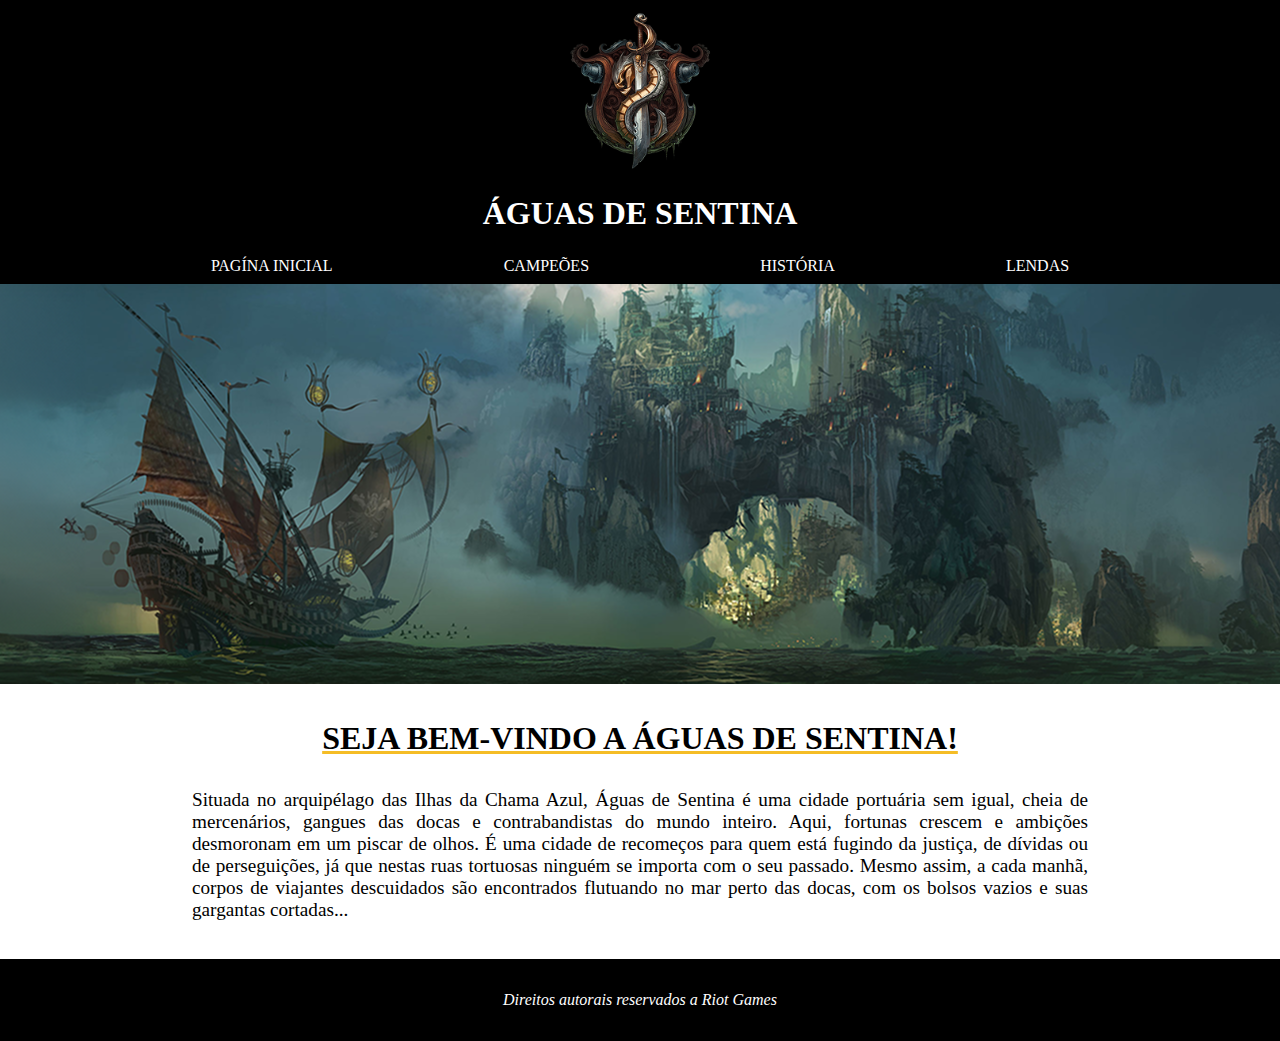
<file: index.html>
<!DOCTYPE html>
<html>
    <head>
        <meta charset="UTF-8">
        <meta http-equiv="X-UA-Compatible" content="IF-edge">
        <meta name="viewport" content="width=device=width, initial scale=1.0">
        <link rel="stylesheet" href="main.css">
        <title>Águas de Sentina</title>
    </head>

    <body>
        <header>
            <h2><a href="index.html"><img src="images/logo 1 1.svg" alt="logo" class="logo"></a></h2>
            <h1 class="titulo"><a href="index.html">ÁGUAS DE SENTINA</a></h1>
            <nav>
                <ul class="paginas">
                    <li><a href="index.html">PAGÍNA INICIAL</a></li>
                    <li><a href="campeoes.html">CAMPEÕES</a></li>
                    <li><a href="historia.html">HISTÓRIA</a></li>
                    <li><a href="lendas.html">LENDAS</a></li>
                </ul>
            </nav>
        </header>

        <main>
            <figure><img src="images/Regiões-aguas-de-sentina 1.png" alt="destaque" class="destaque"></figure>
            <h1 class="sinopse">SEJA BEM-VINDO A ÁGUAS DE SENTINA!</h1>
            <p>Situada no arquipélago das Ilhas da Chama Azul, Águas de Sentina é uma cidade portuária sem igual, cheia de mercenários, gangues das docas e contrabandistas do mundo inteiro. Aqui, fortunas crescem e ambições desmoronam em um piscar de olhos. É uma cidade de recomeços para quem está fugindo da justiça, de dívidas ou de perseguições, já que nestas ruas tortuosas ninguém se importa com o seu passado. Mesmo assim, a cada manhã, corpos de viajantes descuidados são encontrados flutuando no mar perto das docas, com os bolsos vazios e suas gargantas cortadas...</p>
        </main>

        <footer>
            <address>Direitos autorais reservados a Riot Games</address>
        </footer>
    </body>
</html>
</file>
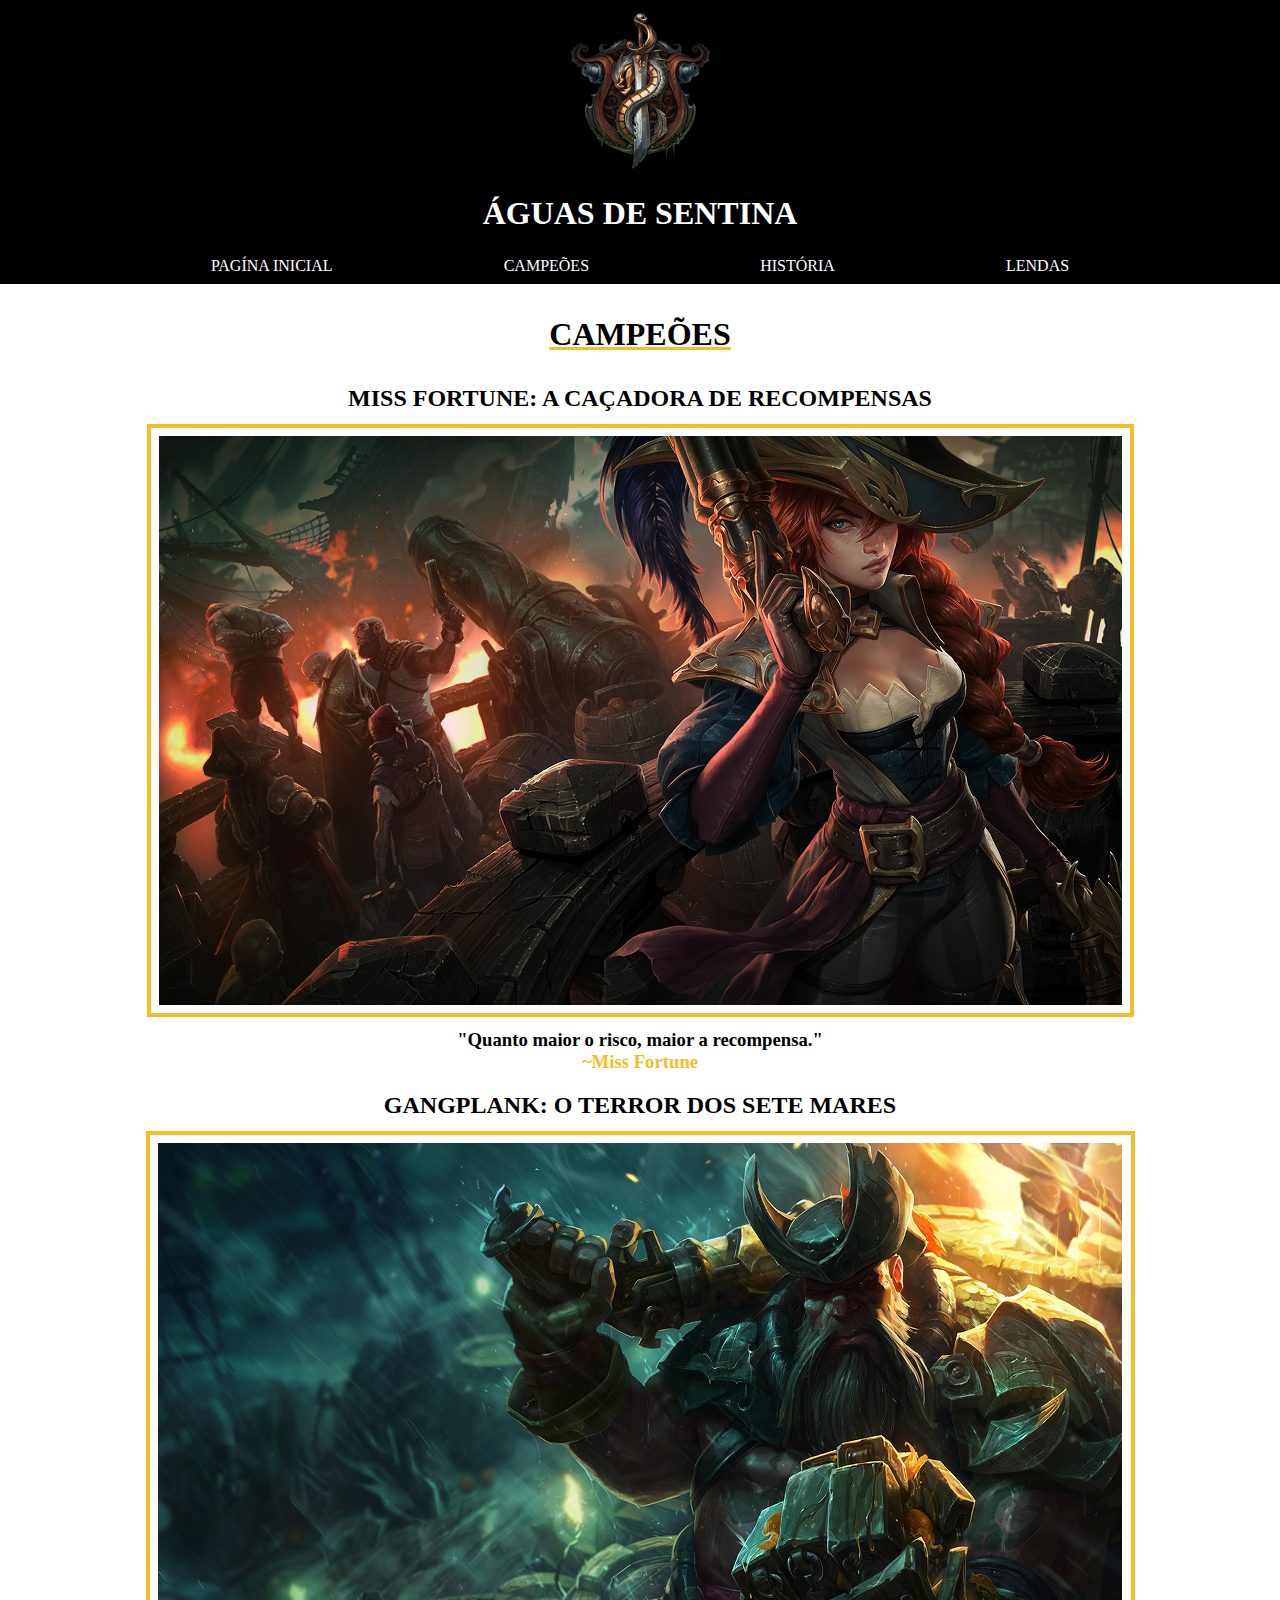
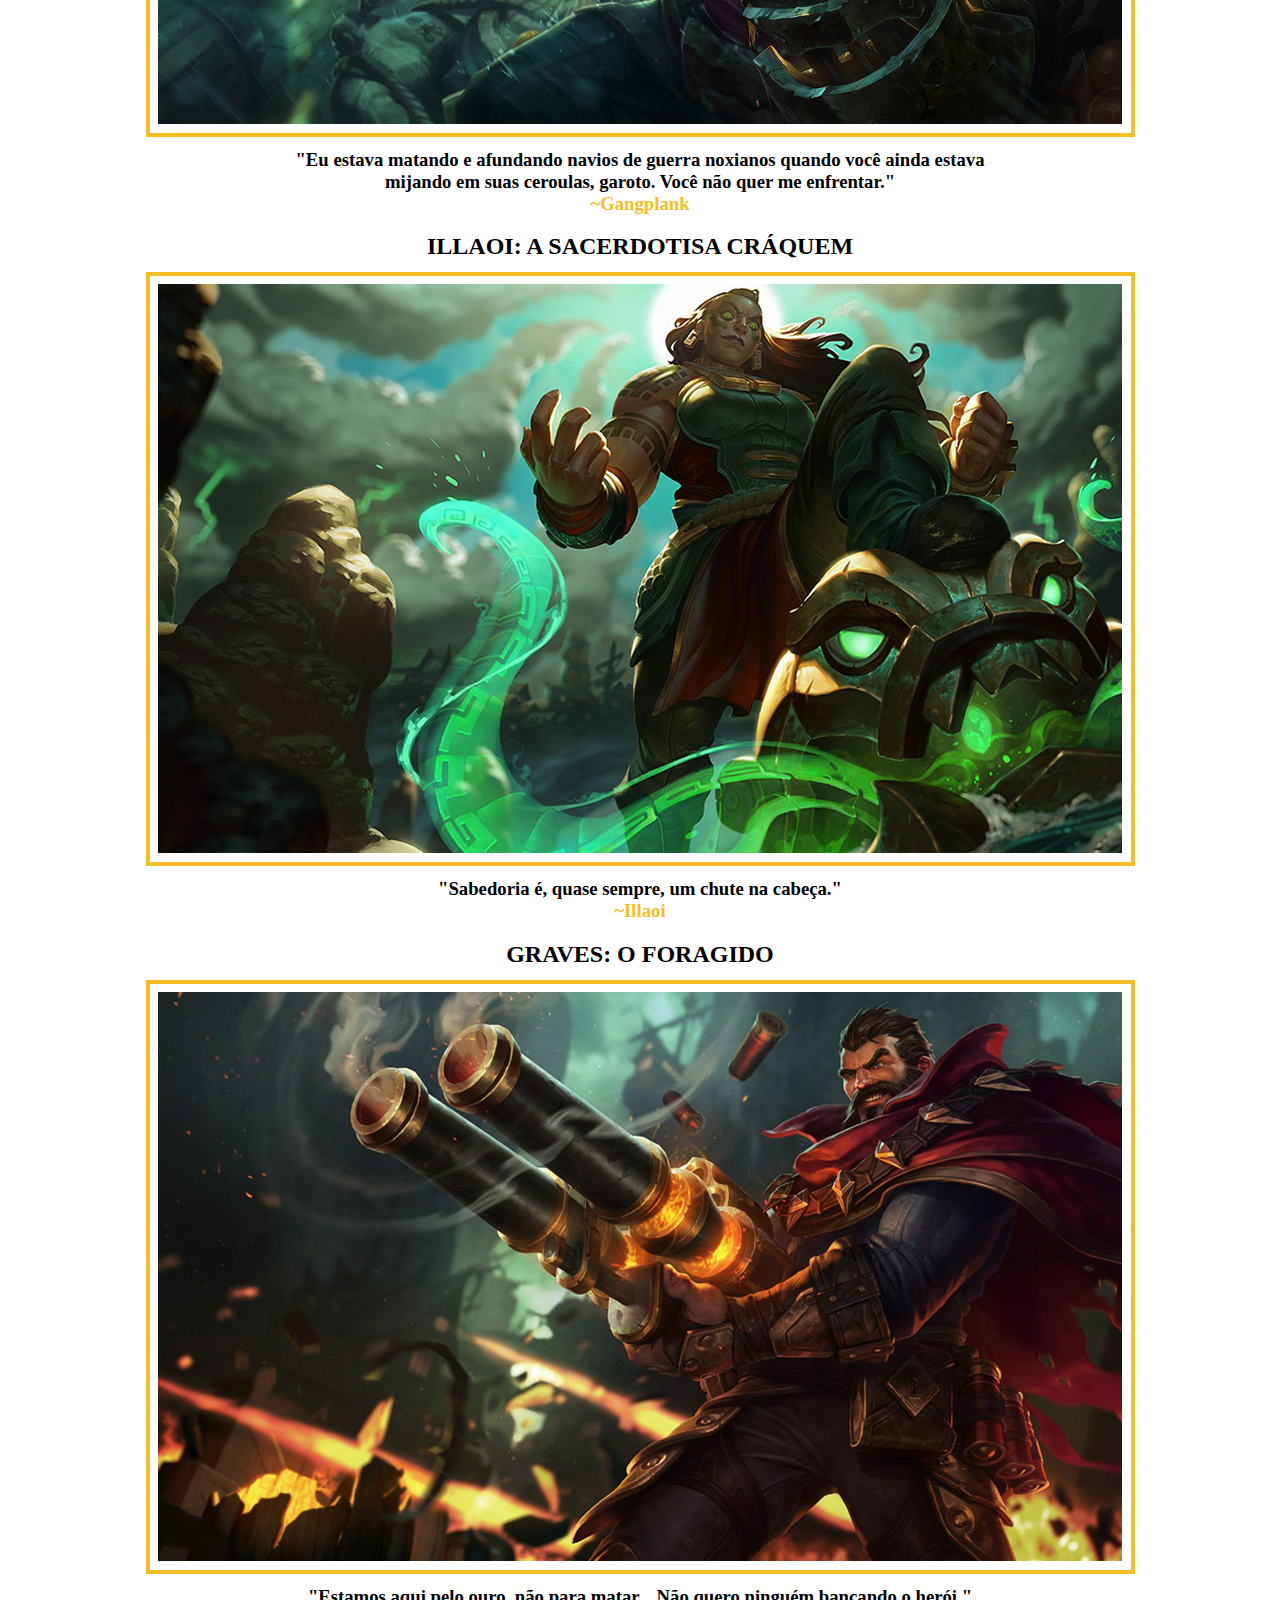
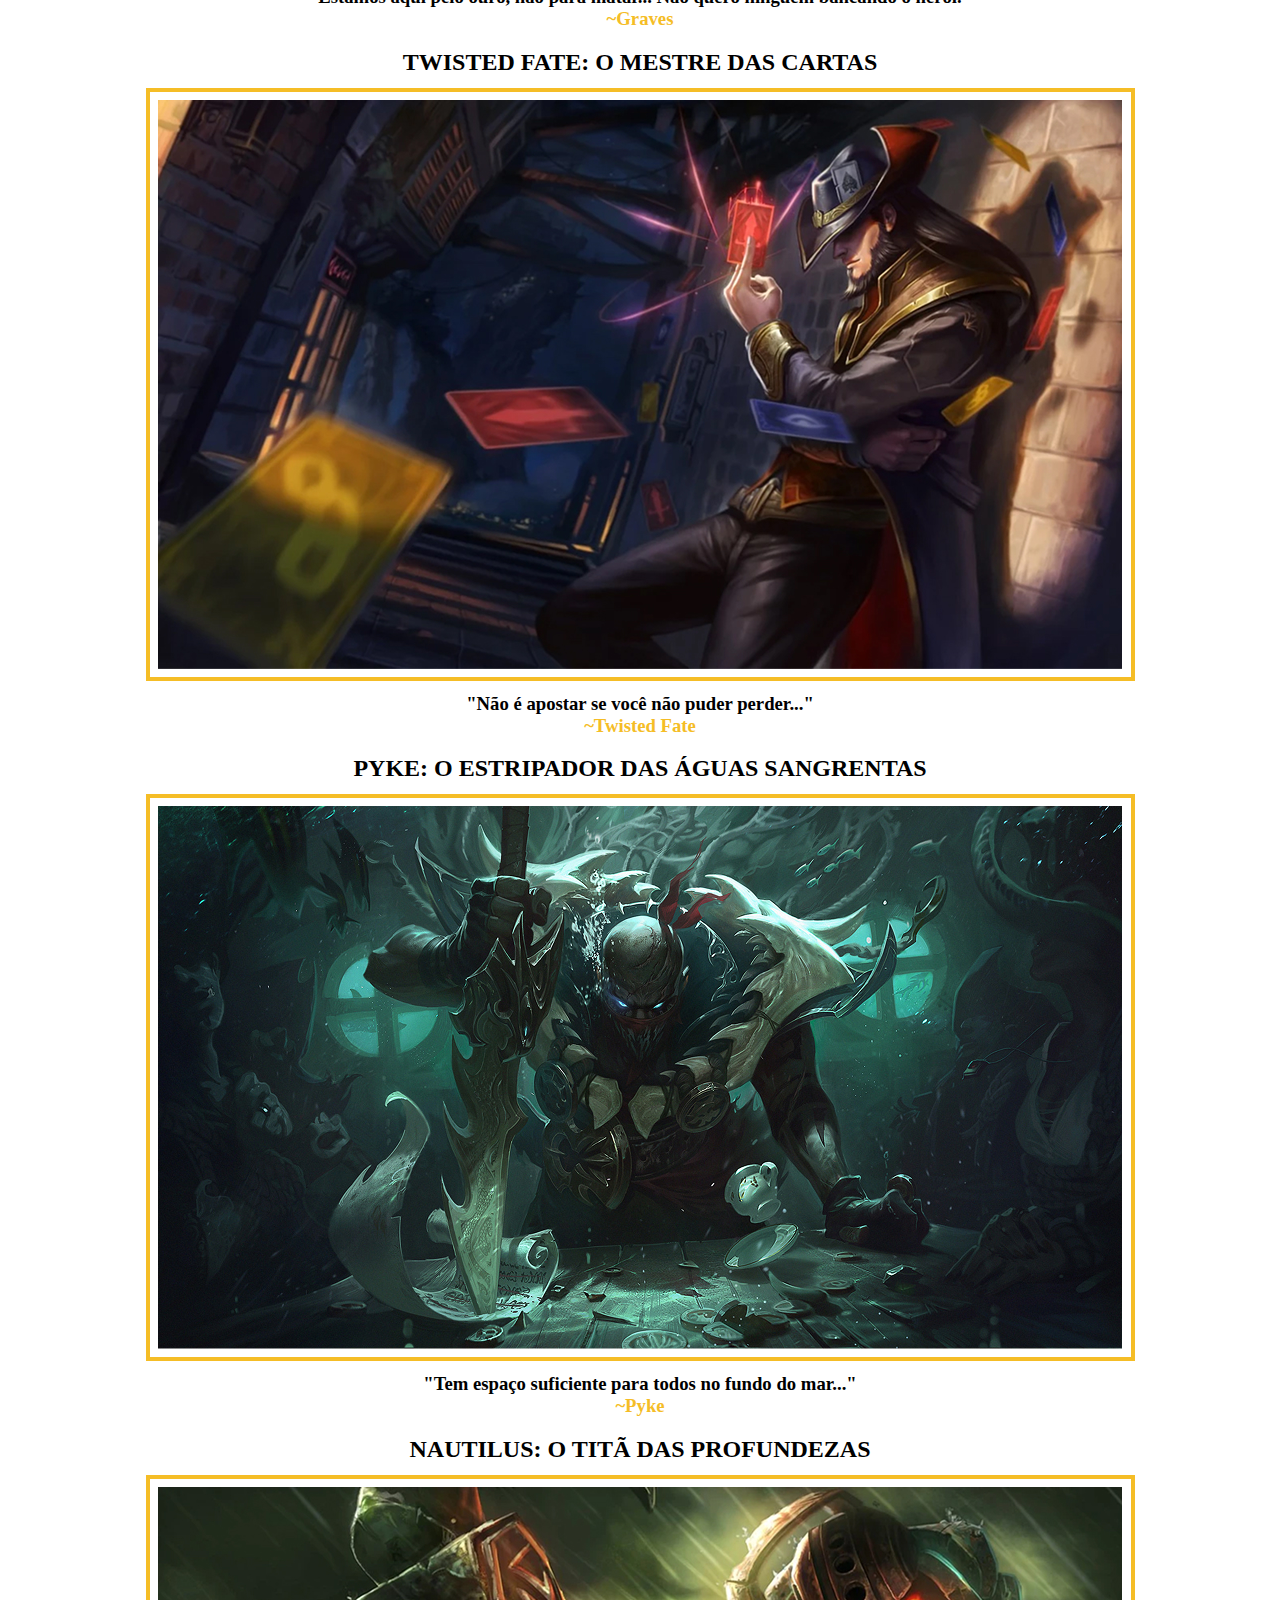
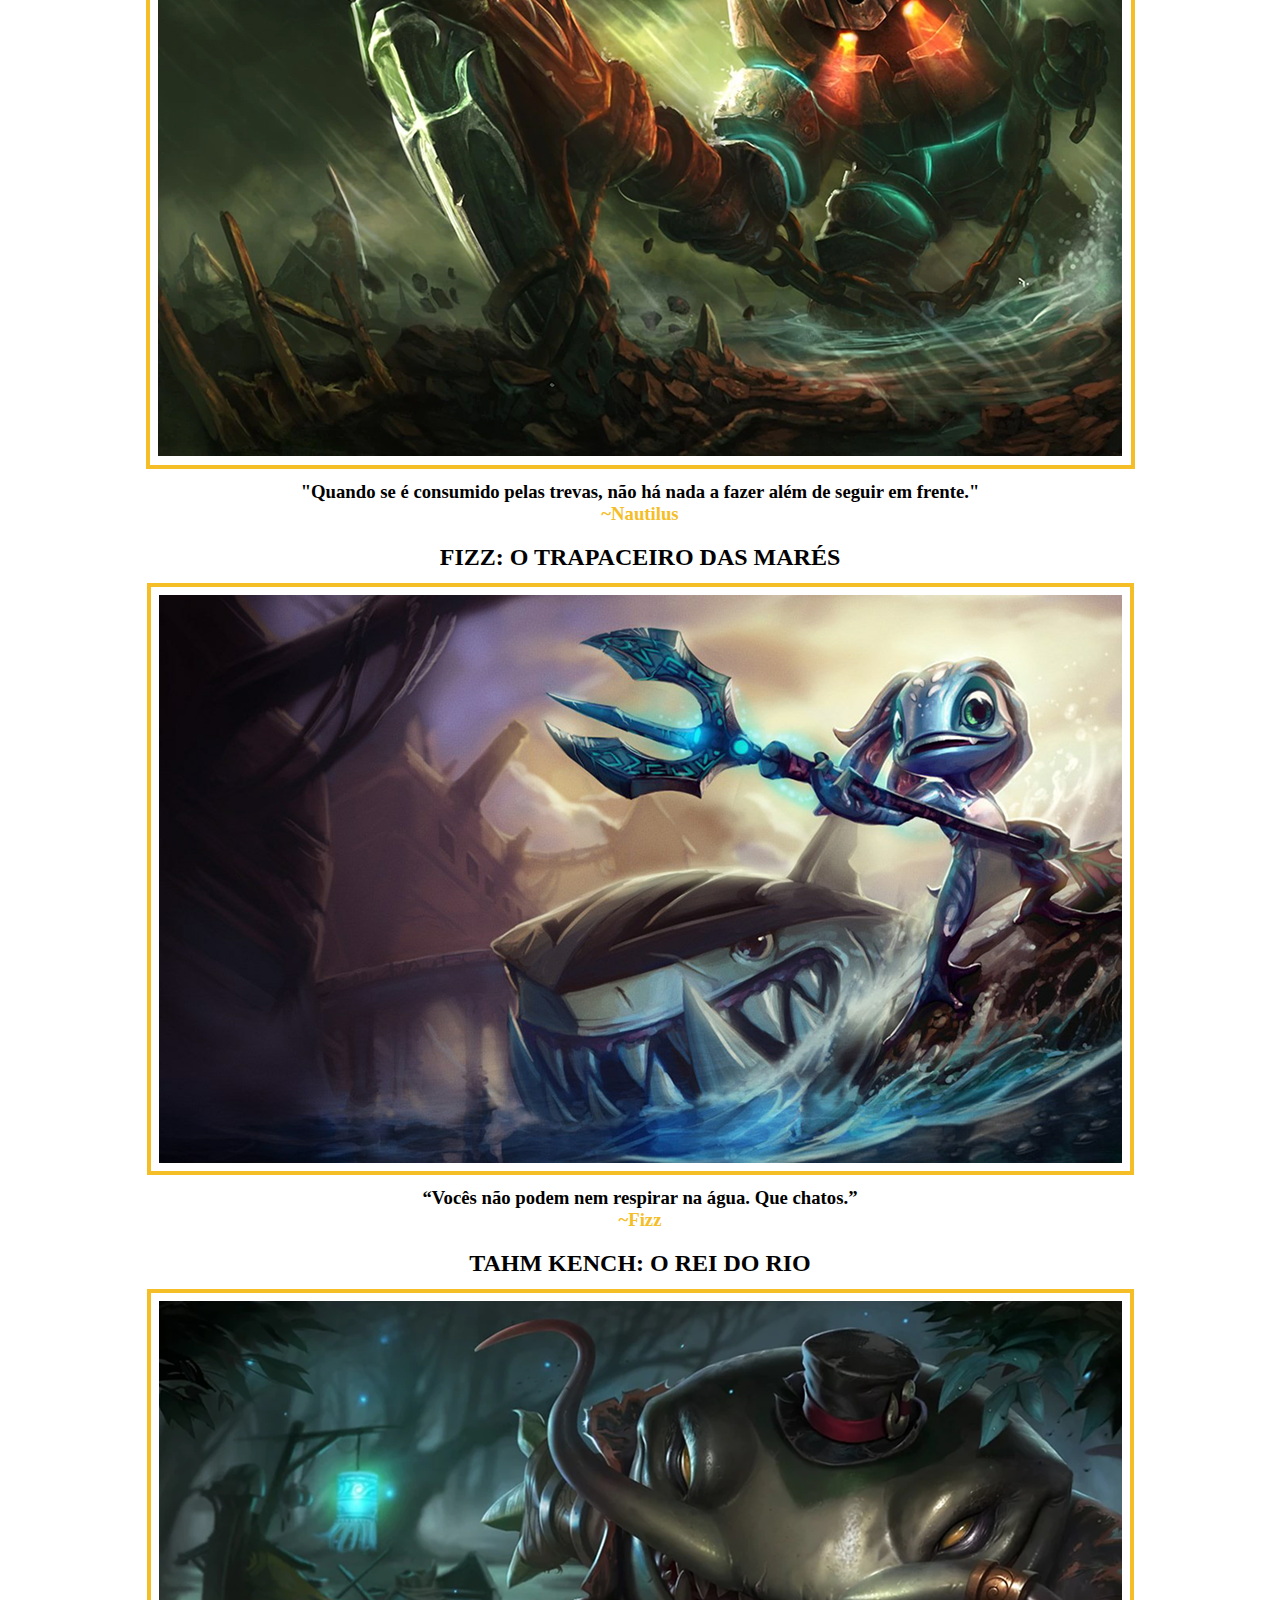
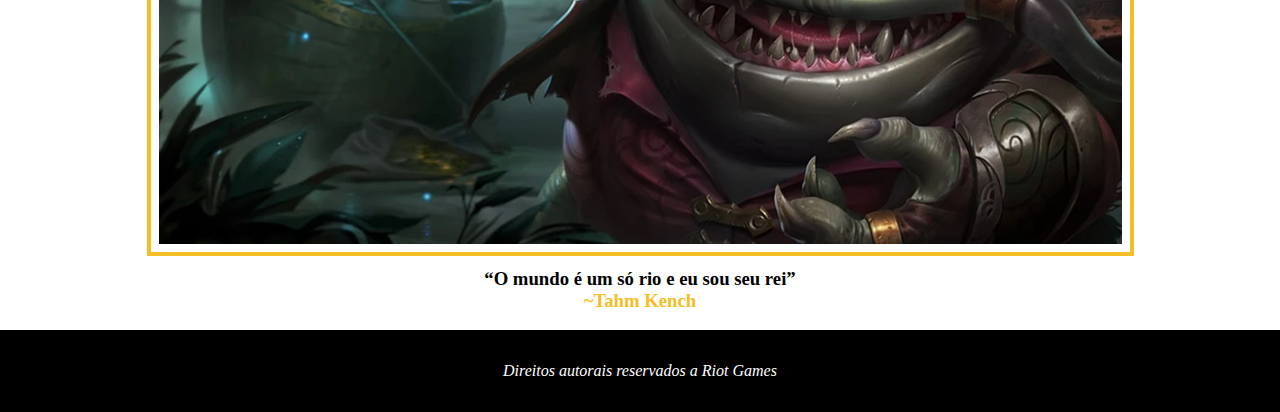
<file: campeoes.html>
<!DOCTYPE html>
<html>
    <head>
        <meta charset="UTF-8">
        <meta http-equiv="X-UA-Compatible" content="IF-edge">
        <meta name="viewport" content="width=device=width, initial scale=1.0">
        <link rel="stylesheet" href="campeoes.css">
        <title>Águas de Sentina</title>
    </head>

    <body>
        <header>
            <h2><a href="index.html"><img src="images/logo 1 1.svg" alt="logo" class="logo"></a></h2>
            <h1 class="titulo"><a href="index.html">ÁGUAS DE SENTINA</a></h1>
            <nav>
                <ul class="paginas">
                    <li><a href="index.html">PAGÍNA INICIAL</a></li>
                    <li><a href="campeoes.html">CAMPEÕES</a></li>
                    <li><a href="historia.html">HISTÓRIA</a></li>
                    <li><a href="lendas.html">LENDAS</a></li>
                </ul>
            </nav>
        </header>

        <main>
            <h1 class="sinopse">CAMPEÕES</h1>
            <h2>MISS FORTUNE: A CAÇADORA DE RECOMPENSAS</h2>
            <figure><img src="images/jason-chan-captain-fortune 1.jpg" alt="Miss Fortune" class="Fortune"></figure>
            <h3>"Quanto maior o risco, maior a recompensa."</h3>
            <h3 class="citação">~Miss Fortune</h3>

            <h2>GANGPLANK: O TERROR DOS SETE MARES</h2>
            <figure><img src="images/joshua-brian-smith-gangplank 1.jpg" alt="Gangplank" class="Fortune"></figure>
            <h3 class="gp">"Eu estava matando e afundando navios de guerra noxianos quando você ainda estava mijando em suas ceroulas, garoto. Você não quer me enfrentar."</h3>
            <h3 class="citação">~Gangplank</h3>

            <h2>ILLAOI: A SACERDOTISA CRÁQUEM</h2>
            <figure><img src="images/Illaoi_0 1.jpg" alt="Illaoi" class="Fortune"></figure>
            <h3>"Sabedoria é, quase sempre, um chute na cabeça."</h3>
            <h3 class="citação">~Illaoi</h3>

            <h2>GRAVES: O FORAGIDO</h2>
            <figure><img src="images/Graves_0 1.jpg" alt="Graves" class="Fortune"></figure>
            <h3>"Estamos aqui pelo ouro, não para matar... Não quero ninguém bancando o herói."</h3>
            <h3 class="citação">~Graves</h3>

            <h2>TWISTED FATE: O MESTRE DAS CARTAS</h2>
            <figure><img src="images/TF_0 1.jpg" alt="Twisted Fate" class="Fortune"></figure>
            <h3>"Não é apostar se você não puder perder..."</h3>
            <h3 class="citação">~Twisted Fate</h3>

            <h2>PYKE: O ESTRIPADOR DAS ÁGUAS SANGRENTAS</h2>
            <figure><img src="images/victor-maury-pyke1850 1.jpg" alt="Pyke" class="Fortune"></figure>
            <h3>"Tem espaço suficiente para todos no fundo do mar..."</h3>
            <h3 class="citação">~Pyke</h3>

            <h2>NAUTILUS: O TITÃ DAS PROFUNDEZAS</h2>
            <figure><img src="images/Skin_Splash_Classic_Nautilus 1.jpg" alt="Nautilus" class="Fortune"></figure>
            <h3>"Quando se é consumido pelas trevas, não há nada a fazer além de seguir em frente."</h3>
            <h3 class="citação">~Nautilus</h3>

            <h2>FIZZ: O TRAPACEIRO DAS MARÉS</h2>
            <figure><img src="images/Fizz_0 1.png" alt="Fizz" class="Fortune"></figure>
            <h3>“Vocês não podem nem respirar na água. Que chatos.”</h3>
            <h3 class="citação">~Fizz</h3>

            <h2>TAHM KENCH: O REI DO RIO</h2>
            <figure><img src="images/Skin_Splash_Classic_Tahm_Kench 1.png" alt="Tahm Kench" class="Fortune"></figure>
            <h3>“O mundo é um só rio e eu sou seu rei”</h3>
            <h3 class="citação">~Tahm Kench</h3>
        </main>

        <footer>
            <address>Direitos autorais reservados a Riot Games</address>
        </footer>
    </body>
</html>
</file>
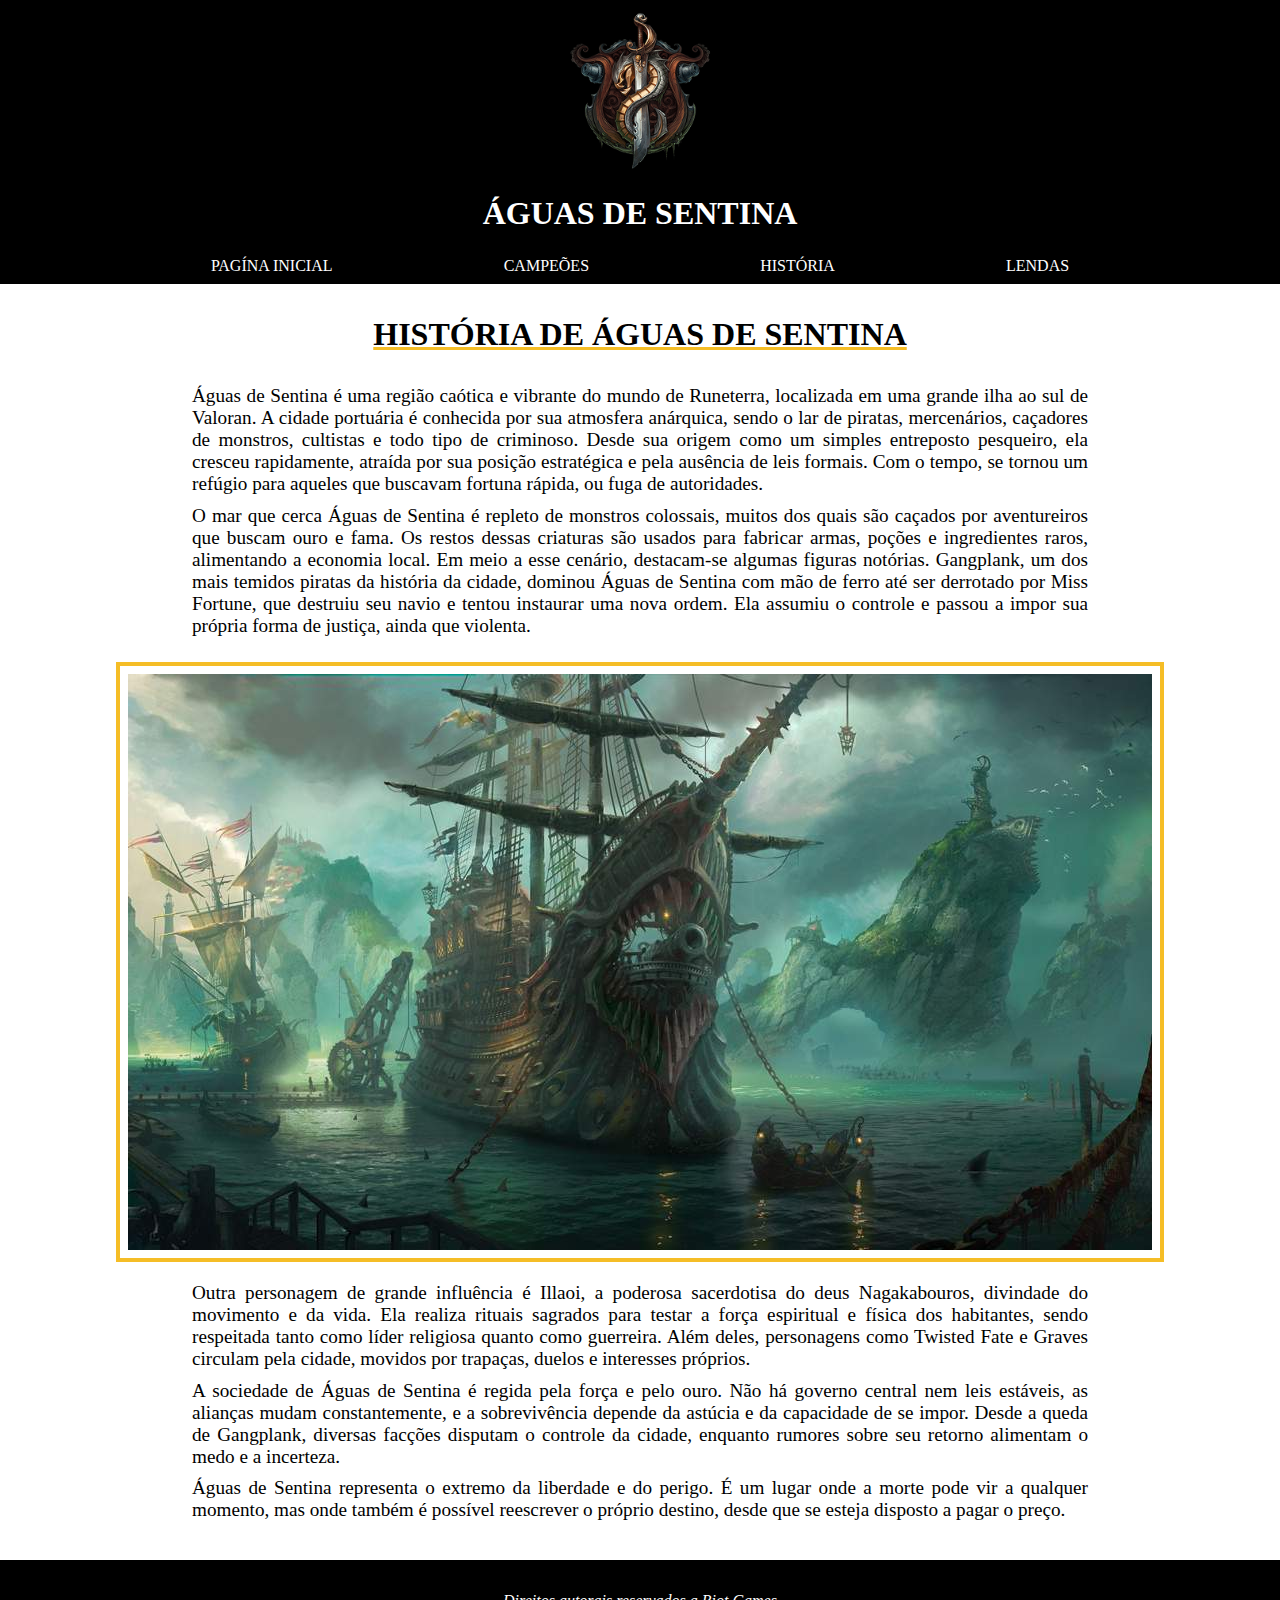
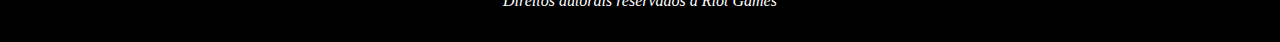
<file: historia.html>
<!DOCTYPE html>
<html>
    <head>
        <meta charset="UTF-8">
        <meta http-equiv="X-UA-Compatible" content="IF-edge">
        <meta name="viewport" content="width=device=width, initial scale=1.0">
        <link rel="stylesheet" href="historia.css">
        <title>Águas de Sentina</title>
    </head>

    <body>
        <header>
            <h2><a href="index.html"><img src="images/logo 1 1.svg" alt="logo" class="logo"></a></h2>
            <h1 class="titulo"><a href="index.html">ÁGUAS DE SENTINA</a></h1>
            <nav>
                <ul class="paginas">
                    <li><a href="index.html">PAGÍNA INICIAL</a></li>
                    <li><a href="campeoes.html">CAMPEÕES</a></li>
                    <li><a href="historia.html">HISTÓRIA</a></li>
                    <li><a href="lendas.html">LENDAS</a></li>
                </ul>
            </nav>
        </header>

        <main>
            <h1 class="sinopse">HISTÓRIA DE ÁGUAS DE SENTINA</h1>
            <p>Águas de Sentina é uma região caótica e vibrante do mundo de Runeterra, localizada em uma grande ilha ao sul de Valoran. A cidade portuária é conhecida por sua atmosfera anárquica, sendo o lar de piratas, mercenários, caçadores de monstros, cultistas e todo tipo de criminoso. Desde sua origem como um simples entreposto pesqueiro, ela cresceu rapidamente, atraída por sua posição estratégica e pela ausência de leis formais. Com o tempo, se tornou um refúgio para aqueles que buscavam fortuna rápida, ou fuga de autoridades.</p>
            <p>O mar que cerca Águas de Sentina é repleto de monstros colossais, muitos dos quais são caçados por aventureiros que buscam ouro e fama. Os restos dessas criaturas são usados para fabricar armas, poções e ingredientes raros, alimentando a economia local. Em meio a esse cenário, destacam-se algumas figuras notórias. Gangplank, um dos mais temidos piratas da história da cidade, dominou Águas de Sentina com mão de ferro até ser derrotado por Miss Fortune, que destruiu seu navio e tentou instaurar uma nova ordem. Ela assumiu o controle e passou a impor sua própria forma de justiça, ainda que violenta.</p>
            <figure><img src="images/docas.jpg" alt="docas" class="imagem_texto "></figure>
            <p>Outra personagem de grande influência é Illaoi, a poderosa sacerdotisa do deus Nagakabouros, divindade do movimento e da vida. Ela realiza rituais sagrados para testar a força espiritual e física dos habitantes, sendo respeitada tanto como líder religiosa quanto como guerreira. Além deles, personagens como Twisted Fate e Graves circulam pela cidade, movidos por trapaças, duelos e interesses próprios.</p>
            <p>A sociedade de Águas de Sentina é regida pela força e pelo ouro. Não há governo central nem leis estáveis, as alianças mudam constantemente, e a sobrevivência depende da astúcia e da capacidade de se impor. Desde a queda de Gangplank, diversas facções disputam o controle da cidade, enquanto rumores sobre seu retorno alimentam o medo e a incerteza.</p>
            <p class="ultimo_paragrafo">Águas de Sentina representa o extremo da liberdade e do perigo. É um lugar onde a morte pode vir a qualquer momento, mas onde também é possível reescrever o próprio destino, desde que se esteja disposto a pagar o preço.</p>
        </main>

        <footer>
            <address>Direitos autorais reservados a Riot Games</address>
        </footer>
    </body>
</html>
</file>
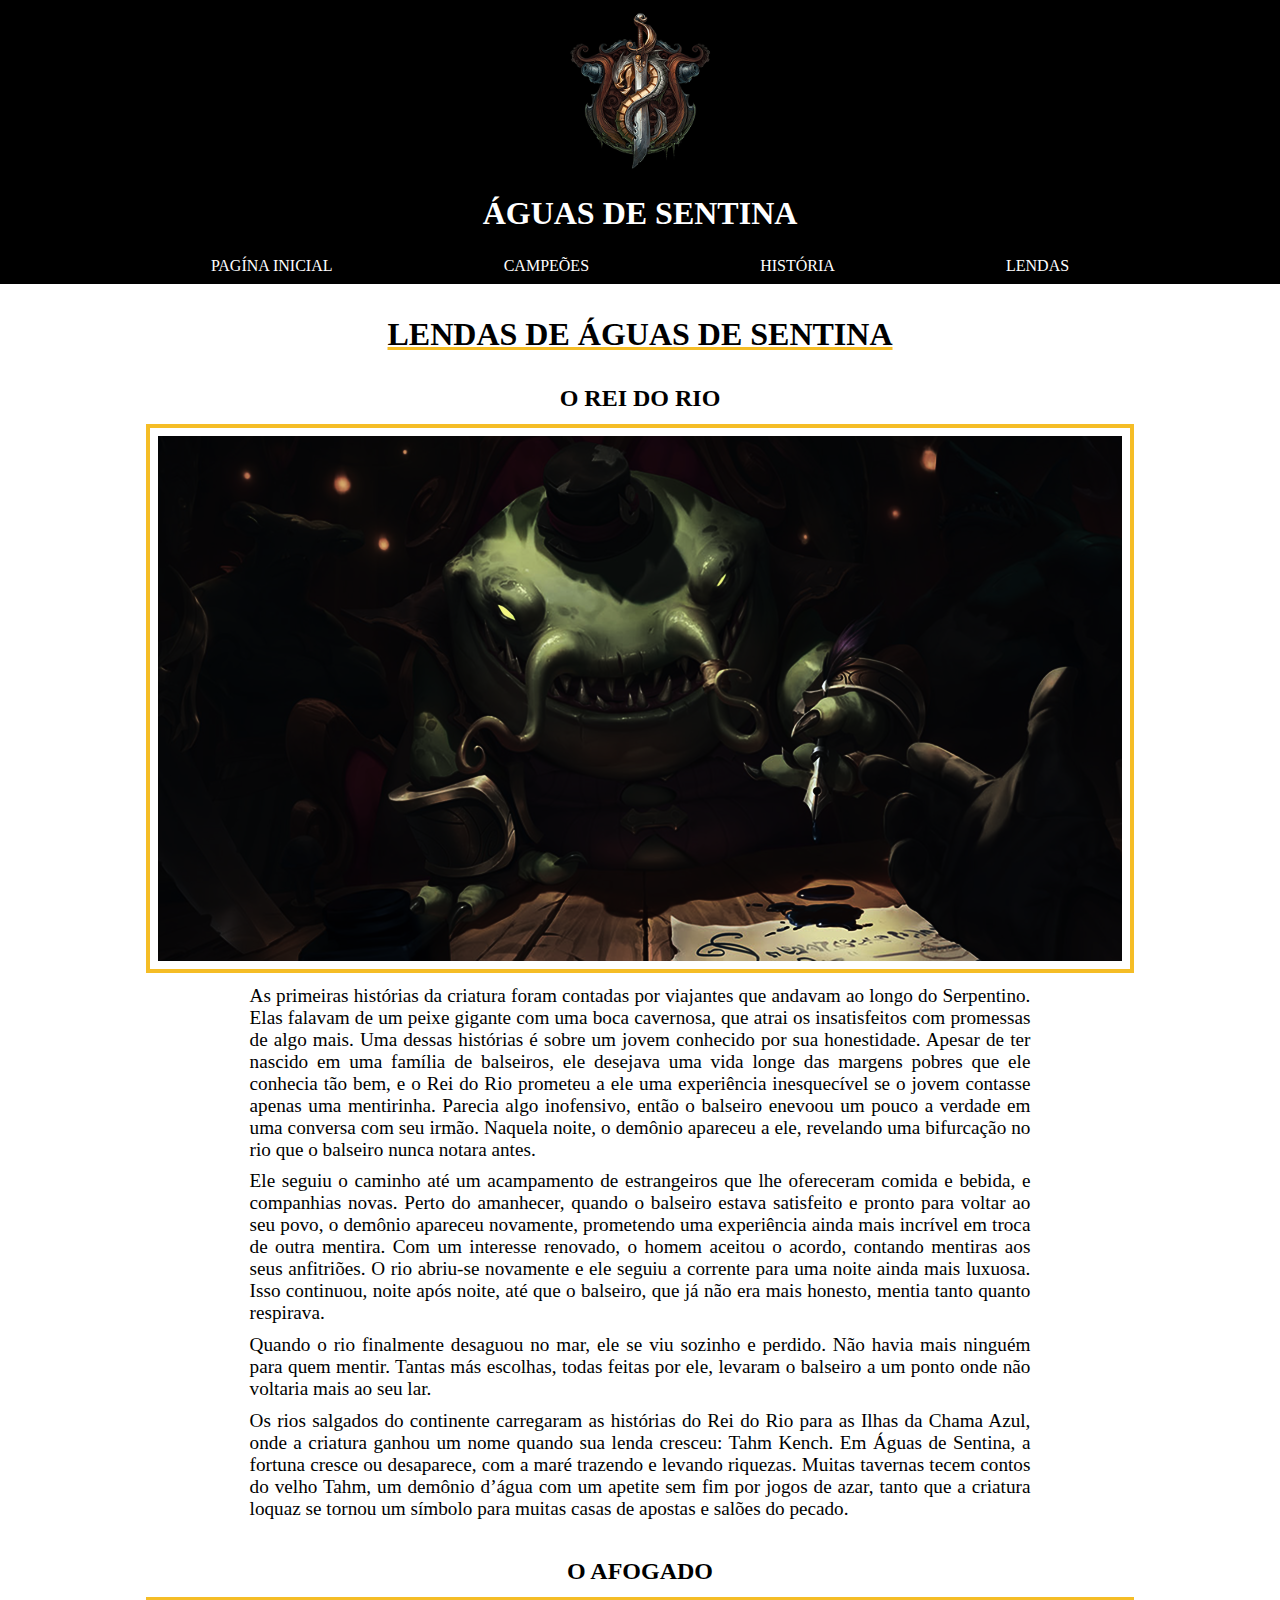
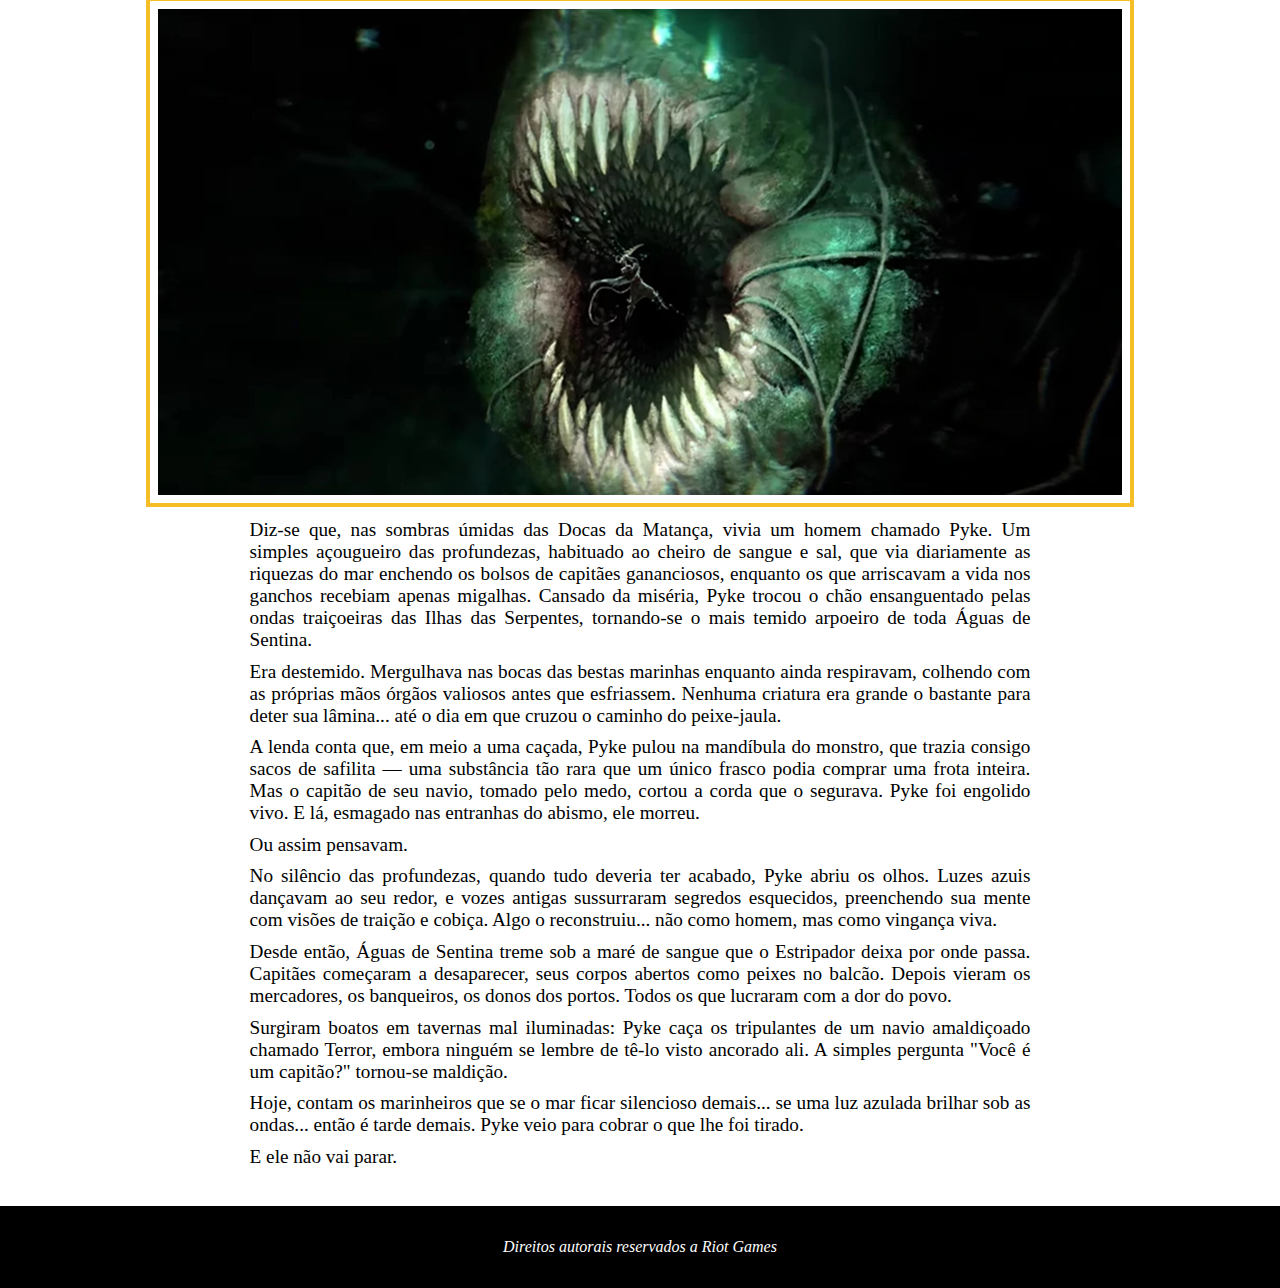
<file: lendas.html>
<!DOCTYPE html>
<html>
    <head>
        <meta charset="UTF-8">
        <meta http-equiv="X-UA-Compatible" content="IF-edge">
        <meta name="viewport" content="width=device=width, initial scale=1.0">
        <link rel="stylesheet" href="lendas.css">
        <title>Águas de Sentina</title>
    </head>

    <body>
        <header>
            <h2><a href="index.html"><img src="images/logo 1 1.svg" alt="logo" class="logo"></a></h2>
            <h1 class="titulo"><a href="index.html">ÁGUAS DE SENTINA</a></h1>
            <nav>
                <ul class="paginas">
                    <li><a href="index.html">PAGÍNA INICIAL</a></li>
                    <li><a href="campeoes.html">CAMPEÕES</a></li>
                    <li><a href="historia.html">HISTÓRIA</a></li>
                    <li><a href="lendas.html">LENDAS</a></li>
                </ul>
            </nav>
        </header>

        <main>
            <h1 class="sinopse">LENDAS DE ÁGUAS DE SENTINA</h1>

            <h2>O REI DO RIO</h2>
            <figure><img src="images/lor-tahm-kench 1.png" alt="pyke"></figure>
            <p>As primeiras histórias da criatura foram contadas por viajantes que andavam ao longo do Serpentino. Elas falavam de um peixe gigante com uma boca cavernosa, que atrai os insatisfeitos com promessas de algo mais. Uma dessas histórias é sobre um jovem conhecido por sua honestidade. Apesar de ter nascido em uma família de balseiros, ele desejava uma vida longe das margens pobres que ele conhecia tão bem, e o Rei do Rio prometeu a ele uma experiência inesquecível se o jovem contasse apenas uma mentirinha. Parecia algo inofensivo, então o balseiro enevoou um pouco a verdade em uma conversa com seu irmão. Naquela noite, o demônio apareceu a ele, revelando uma bifurcação no rio que o balseiro nunca notara antes.</p>
            <p>Ele seguiu o caminho até um acampamento de estrangeiros que lhe ofereceram comida e bebida, e companhias novas. Perto do amanhecer, quando o balseiro estava satisfeito e pronto para voltar ao seu povo, o demônio apareceu novamente, prometendo uma experiência ainda mais incrível em troca de outra mentira. Com um interesse renovado, o homem aceitou o acordo, contando mentiras aos seus anfitriões. O rio abriu-se novamente e ele seguiu a corrente para uma noite ainda mais luxuosa. Isso continuou, noite após noite, até que o balseiro, que já não era mais honesto, mentia tanto quanto respirava.</p>
            <p>Quando o rio finalmente desaguou no mar, ele se viu sozinho e perdido. Não havia mais ninguém para quem mentir. Tantas más escolhas, todas feitas por ele, levaram o balseiro a um ponto onde não voltaria mais ao seu lar.</p>
            <p class="ultimo_paragrafo">Os rios salgados do continente carregaram as histórias do Rei do Rio para as Ilhas da Chama Azul, onde a criatura ganhou um nome quando sua lenda cresceu: Tahm Kench. Em Águas de Sentina, a fortuna cresce ou desaparece, com a maré trazendo e levando riquezas. Muitas tavernas tecem contos do velho Tahm, um demônio d’água com um apetite sem fim por jogos de azar, tanto que a criatura loquaz se tornou um símbolo para muitas casas de apostas e salões do pecado.</p>

            <h2>O AFOGADO</h2>
            <figure><img src="images/pyke lor.png" alt="pyke"></figure>
            <p>Diz-se que, nas sombras úmidas das Docas da Matança, vivia um homem chamado Pyke. Um simples açougueiro das profundezas, habituado ao cheiro de sangue e sal, que via diariamente as riquezas do mar enchendo os bolsos de capitães gananciosos, enquanto os que arriscavam a vida nos ganchos recebiam apenas migalhas. Cansado da miséria, Pyke trocou o chão ensanguentado pelas ondas traiçoeiras das Ilhas das Serpentes, tornando-se o mais temido arpoeiro de toda Águas de Sentina.</p>
            <p>Era destemido. Mergulhava nas bocas das bestas marinhas enquanto ainda respiravam, colhendo com as próprias mãos órgãos valiosos antes que esfriassem. Nenhuma criatura era grande o bastante para deter sua lâmina... até o dia em que cruzou o caminho do peixe-jaula.</p>
            <p>A lenda conta que, em meio a uma caçada, Pyke pulou na mandíbula do monstro, que trazia consigo sacos de safilita — uma substância tão rara que um único frasco podia comprar uma frota inteira. Mas o capitão de seu navio, tomado pelo medo, cortou a corda que o segurava. Pyke foi engolido vivo. E lá, esmagado nas entranhas do abismo, ele morreu.</p>
            <p>Ou assim pensavam.</p>
            <p>No silêncio das profundezas, quando tudo deveria ter acabado, Pyke abriu os olhos. Luzes azuis dançavam ao seu redor, e vozes antigas sussurraram segredos esquecidos, preenchendo sua mente com visões de traição e cobiça. Algo o reconstruiu... não como homem, mas como vingança viva.</p>
            <p>Desde então, Águas de Sentina treme sob a maré de sangue que o Estripador deixa por onde passa. Capitães começaram a desaparecer, seus corpos abertos como peixes no balcão. Depois vieram os mercadores, os banqueiros, os donos dos portos. Todos os que lucraram com a dor do povo.</p>
            <p>Surgiram boatos em tavernas mal iluminadas: Pyke caça os tripulantes de um navio amaldiçoado chamado Terror, embora ninguém se lembre de tê-lo visto ancorado ali. A simples pergunta "Você é um capitão?" tornou-se maldição.</p>
            <p>Hoje, contam os marinheiros que se o mar ficar silencioso demais... se uma luz azulada brilhar sob as ondas... então é tarde demais. Pyke veio para cobrar o que lhe foi tirado.</p>
            <p class="ultimo_paragrafo">E ele não vai parar.</p>
        </main>

        <footer>
            <address>Direitos autorais reservados a Riot Games</address>
        </footer>
    </body>
</html>
</file>
<file: main.css>
*{
    margin: 0;
    padding: 0;
}

h2{
    text-align: center;
}

.logo{
    padding-top: 0.5em;
}

h1 a{
    text-decoration: none;
    color: white;
}

.titulo{
    text-align: center;
    font-family: 'Cormont';
    padding: 0.5em;
}

header{
    background-color: black;
}

nav li{
    display: inline-block;
    text-align: center;
    list-style-type: none;
    padding: 0.5em;
}

.paginas{
    text-align: center;
}

nav li a{
    font-family: 'Cormont';
    display: inline-block;
    text-align: center;
    padding: 1px 2cm;
    text-decoration: none;
    color: rgb(255, 255, 255);
}

nav li a:hover{
    color: #F5BD26;
}

figure{
    display: block;
    text-align: center;
}

.sinopse{
    text-align: center;
    font-family:'Cormont';
    margin: 1em;
    text-decoration: underline #F5BD26;   
}

p{
    font-family: 'Cormont';
    text-align: justify;
    margin-left: 10em;
    margin-bottom: 2em;
    margin-right: 10em;
    font-size: larger;
}

footer{
    background-color: black;
    padding: 2em;
}

footer address{
    text-align: center;
    font-family: 'Cormont';
    color: white;
}
</file>
<file: campeoes.css>
*{
    margin: 0;
    padding: 0;
}

h2{
    text-align: center;
}

.logo{
    padding-top: 0.5em;
}

h1 a{
    text-decoration: none;
    color: white;
}

.titulo{
    text-align: center;
    font-family: 'Cormont';
    padding-bottom: 0.5em;
    padding-top: 0.12em;
}

header{
    background-color: black;
}

nav li{
    display: inline-block;
    text-align: center;
    list-style-type: none;
    padding: 0.5em;
}

.paginas{
    text-align: center;
}

nav li a{
    font-family: 'Cormont';
    display: inline-block;
    text-align: center;
    padding: 1px 2cm;
    text-decoration: none;
    color: rgb(255, 255, 255);
}

nav li a:hover{
    color: #F5BD26;
}

.destaque{
    text-align: center;
}

.sinopse{
    text-align: center;
    font-family:'Cormont';
    margin: 1em;
    text-decoration: underline #F5BD26;   
}


h2{
    text-align: center;
    font-family: 'Cormont';
    margin-bottom: 0.5em;
}

figure{
    text-align: center;
}

.Fortune{
    margin-bottom: 0.5em;
    border: 4px solid #F5BD26;
    padding: 0.5em;
}

h3{
    display:block ;
    text-align: center;
}

.gp{
    display: block;
    text-align: center;
    padding-left: 15em;
    padding-right: 15em;
}

.citação{
    color:#F5BD26;
    margin-bottom: 1em;
}

footer{
    background-color: black;
    padding: 2em;
}

footer address{
    text-align: center;
    font-family: 'Cormont';
    color: white;
}
</file>
<file: historia.css>
*{
    margin: 0;
    padding: 0;
}

h2{
    text-align: center;
}

.logo{
    padding-top: 0.5em;
}

h1 a{
    text-decoration: none;
    color: white;
}

.titulo{
    text-align: center;
    font-family: 'Cormont';
    padding: 0.5em;
}

header{
    background-color: black;
}

nav li{
    display: inline-block;
    text-align: center;
    list-style-type: none;
    padding: 0.5em;
}

.paginas{
    text-align: center;
}

nav li a{
    font-family: 'Cormont';
    display: inline-block;
    text-align: center;
    padding: 1px 2cm;
    text-decoration: none;
    color: rgb(255, 255, 255);
}

nav li a:hover{
    color: #F5BD26;
}

.destaque{
    text-align: center;
}

.sinopse{
    text-align: center;
    font-family:'Cormont';
    margin: 1em;
    text-decoration: underline #F5BD26;   
}

p{
    font-family: 'Cormont';
    text-align: justify;
    margin-left: 10em;
    margin-bottom: 0.5em;
    margin-right: 10em;
    font-size: larger;
}

figure{
    display: block;
    text-align: center;
}

.imagem_texto {
    border: 4px solid #F5BD26;
    padding: 0.5em;
    margin-top: 1em;
    margin-bottom: 1em;
}


.ultimo_paragrafo{
    margin-bottom: 2em;
}

footer{
    background-color: black;
    padding: 2em;
}

footer address{
    text-align: center;
    font-family: 'Cormont';
    color: white;
}
</file>
<file: lendas.css>
*{
    margin: 0;
    padding: 0;
}

h2{
    text-align: center;
}

.logo{
    padding-top: 0.5em;
}

h1 a{
    text-decoration: none;
    color: white;
}

.titulo{
    text-align: center;
    font-family: 'Cormont';
    padding-bottom: 0.5em;
    padding-top: 0.12em;
}

header{
    background-color: black;
}

nav li{
    display: inline-block;
    text-align: center;
    list-style-type: none;
    padding: 0.5em;
}

.paginas{
    text-align: center;
}

nav li a{
    font-family: 'Cormont';
    display: inline-block;
    text-align: center;
    padding: 1px 2cm;
    text-decoration: none;
    color: rgb(255, 255, 255);
    
}

nav li a:hover{
    color: #F5BD26;
}

.sinopse{
    text-align: center;
    font-family:'Cormont';
    padding: 1em;
    text-decoration: underline #F5BD26;   
}

h2{
    text-align: center;
    font-family: 'Cormont';
    margin-bottom: 0.5em;
}

figure{
    text-align: center;
}

figure img{
    margin-bottom: 0.5em;
    border: 4px solid #F5BD26;
    padding: 0.5em;
}

p{
    font-family: 'Cormont';
    text-align: justify;
    margin-left: 13em;
    margin-bottom: 0.5em;
    margin-right: 13em;
    font-size: larger;
}

.ultimo_paragrafo{
    margin-bottom: 2em;
}

footer{
    background-color: black;
    padding: 2em;
}

footer address{
    text-align: center;
    font-family: 'Cormont';
    color: white;
}
</file>
